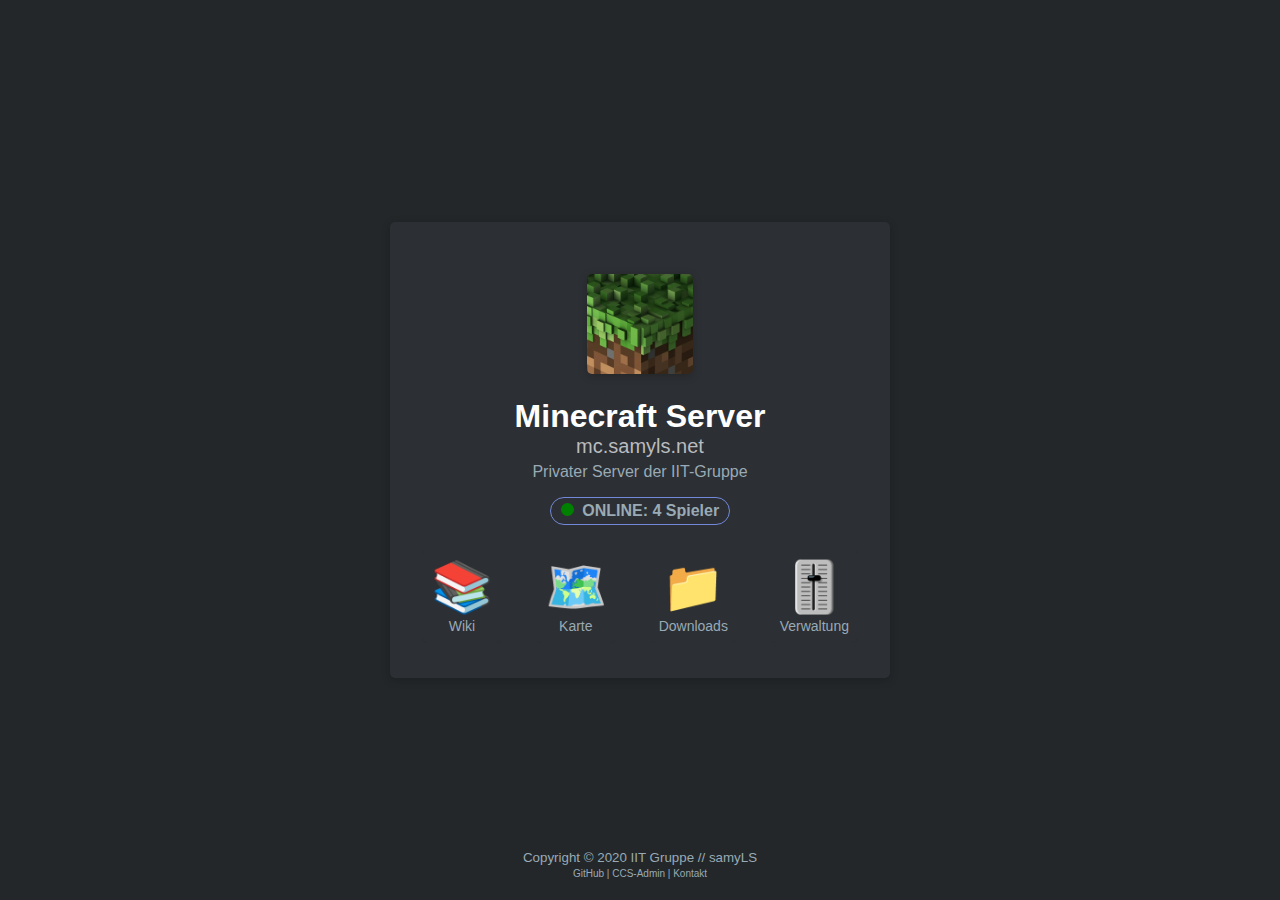
<file: index.html>
<!DOCTYPE html>
<head>
    <meta charset="utf-8">
    <meta author="samyls.net">
    <meta name="viewport" content="width=device-width, initial-scale=1, shrink-to-fit=no">
    <title>⛏️ IIT/CC Minecraft</title>
    <link rel="stylesheet" href="style.css">
</head>
<body class="app">
    <main>
        <div class="board">
            <img src="mcicon.png">
            <h1>Minecraft Server</h1>
            <h2>mc.samyls.net</h2>
            <h3>Privater Server der IIT-Gruppe</h3>
            <div class="statusview">
                <div>
                    <span class="dot green"></span>
                    ONLINE: 4 Spieler
                </div>
            </div>
            <div class="linkset">
                <a href="/wiki">
                    📚
                    <span>Wiki</span>
                </a>
                <a href="/map">
                    🗺️
                    <span>Karte</span>
                </a>
                <a href="/downloads">
                    📁
                    <span>Downloads</span>
                </a>
                <a href="/manage">
                    🎚️
                    <span>Verwaltung</span>
                </a>
            </div>
        </div>
    </main>
    <footer>
        <span class="text-centered">
            Copyright © 2020 IIT Gruppe // <a href="https://www.samyls.net">samyLS</a><br>
            <span class="footer-links">
                <a href="https://github.com/samyLS">GitHub</a> | <a href="https://ccserver.samyls.net/server-admin">CCS-Admin</a> | <a href="mailto:contact@samyls.net">Kontakt</a>
            </span>
        </span>
    </footer>
</body>
</file>
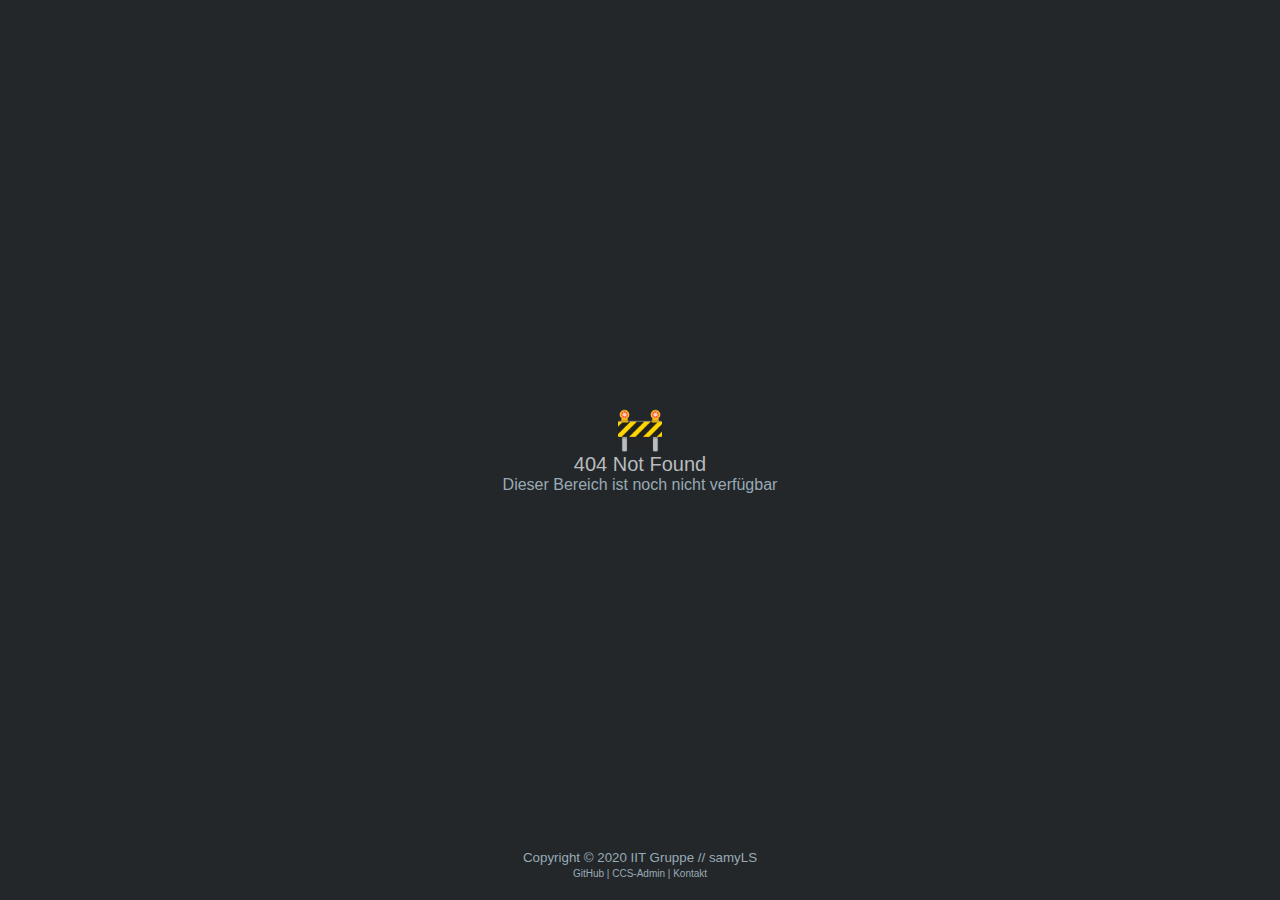
<file: manage/index.html>
<!DOCTYPE html>
<head>
    <meta charset="utf-8">
    <meta author="samyls.net">
    <meta name="viewport" content="width=device-width, initial-scale=1, shrink-to-fit=no">
    <title>🚧 Not available</title>
    <link rel="stylesheet" href="/style.css">
</head>
<body class="app">
    <main>
        <div class="board nobox">
            <span style="font-size: 40px">🚧</span><br>
            <h2>404 Not Found</h2>
            <span>Dieser Bereich ist noch nicht verfügbar</span>
        </div>
    </main>
    <footer>
        <span class="text-centered">
            Copyright © 2020 IIT Gruppe // <a href="https://www.samyls.net">samyLS</a><br>
            <span class="footer-links">
                <a href="https://github.com/samyLS">GitHub</a> | <a href="https://ccserver.samyls.net/server-admin">CCS-Admin</a> | <a href="mailto:contact@samyls.net">Kontakt</a>
            </span>
        </span>
    </footer>
</body>
</file>
<file: style.css>
* {
    font-family: 'Segoe UI', Tahoma, Geneva, Verdana, sans-serif;
    color: #99AAB5;
    box-sizing: border-box;
    margin: 0;
    padding: 0;
}

html, body {
    height: 100%;
    width: 100%;

    background-color: #23272A;
}

footer {
    width: 100%;
    height: 70px;
    position: absolute;
    bottom: 0;
    color: #99AAB5;
    display: flex;
    align-items: center;
    justify-content: center;
    font-size: smaller;
}

main {
    height: 100%;
    width: 100%;
    display: flex;
    align-items: center;
    justify-content: space-around;
}

div.board {
    text-align: center;
    padding: 32px;
    /*height: 480px;*/
    width: 500px;
    background-color: #2C2F33;
    box-shadow: 0 2px 10px 0 rgba(0,0,0,.2);
    border-radius: 5px;
}

div.board.nobox {
    background-color: #23272A;
    box-shadow: none;
}

div.board > img {
    box-shadow: 0 2px 10px 0 rgba(0,0,0,.2);
    border-radius: 5px;
    height: 100px;
    margin-top: 20px;
}

div.board > h1 {
    margin-top: 20px;
    color: white;
}

div.board > h2 {
    color: rgb(185, 187, 190);
    font-weight: normal;
    font-size: 20px
}

div.board > h3 {
    margin-top: 5px;
    font-weight: normal;
    font-size: 16px;
}

div.board > div.statusview {
    /*border: 1px solid black;
    margin-top
    margin-left: 150px;
    width: 200px;
    padding: 3px;
    border-radius: 20px;*/
    width: 100%;
    height: 60px;
    display: flex;
    align-items: center;
    justify-content: space-around;
}

div.board > div.statusview > div{
    font-weight: bold;
    border: 1px solid #7289DA;
    padding: 4px;
    padding-left: 10px;
    padding-right: 10px;
    border-radius: 20px;
}

div.board > div.statusview > div:hover{
    background-color: #23272A;
    color: #7289DA;
}

div.board > div.linkset {
    margin-top: 5px;
    height: 100px;
    display: flex;
    align-items: center;
    justify-content: space-between;
    -ms-user-select: None;
    -moz-user-select: None;
    -webkit-user-select: None;
    user-select: None; 
}

div.board > div.linkset > a {
    text-decoration: none;
    display: flex;
    flex-direction: column;
    font-size: 50px;
    padding: 8px;
    background-color: #2C2F33;
    border: 1px solid #2C2F33;
    border-radius: 5px; 
}

div.board > div.linkset > a > span {
    padding-top: 2px;
    font-size: 14px;
}

div.board > div.linkset > a:hover > span {
    color: #7289DA !important;
}

div.board > div.linkset > a:hover {
    background-color: #23272A;
    border: 1px solid #7289DA;
    
}

.dot {
    padding-top: 1px;
    height: 13px;
    width: 13px;
    background-color: #bbb;
    border-radius: 50%;
    display: inline-block;
    margin-right: 4px;
  }

.dot.red {
    background-color: red;
}

.dot.green {
    background-color: green;
}

footer a {
    text-decoration: none;
}
footer a:hover {
    color: #7289DA;
}

footer > span.text-centered {
    text-align: center;
}

footer > span.text-centered > span.footer-links {
    font-size: 10px;
}
</file>
